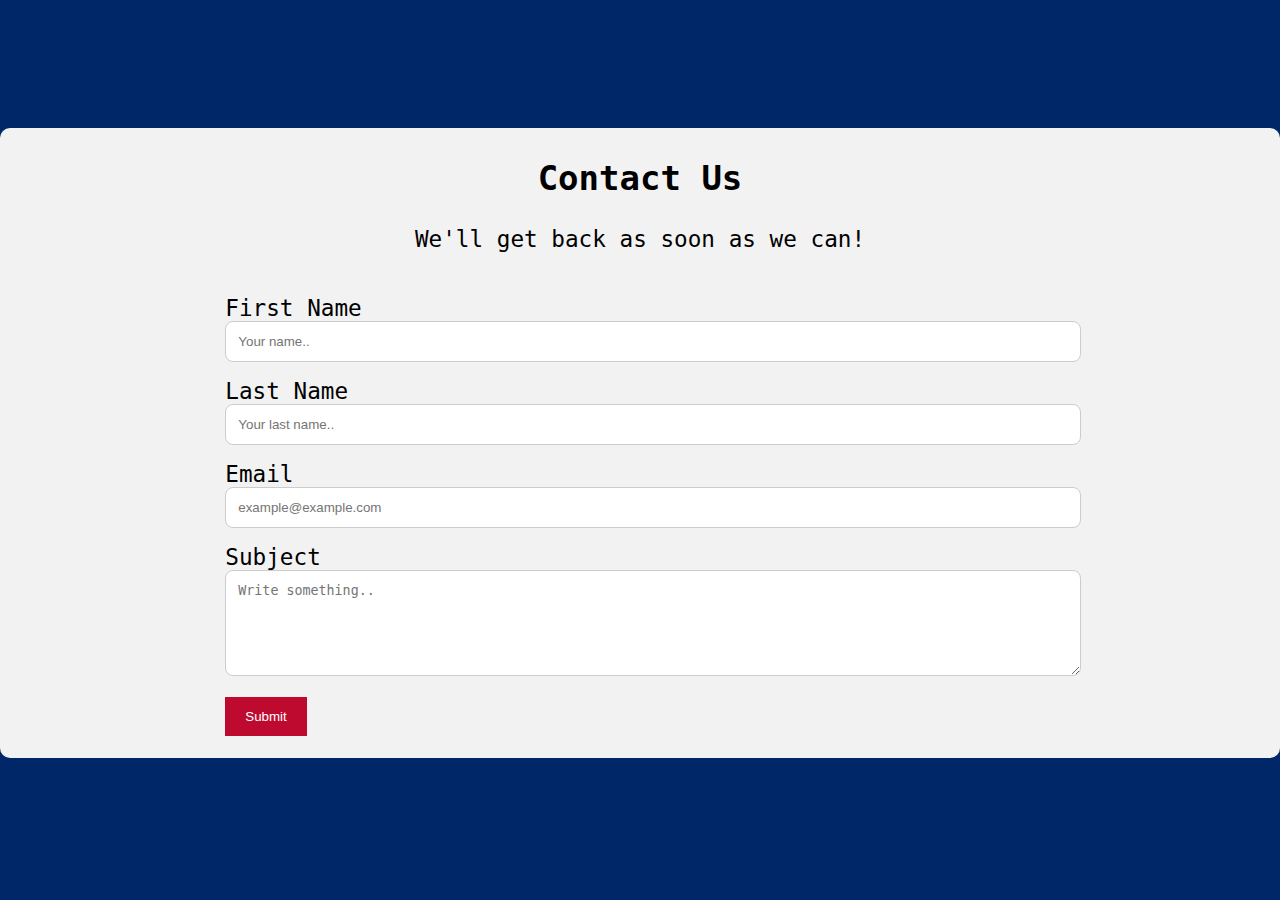
<file: contact.html>
<!DOCTYPE html>
<html lang="en">
<head>
    <title>Contact</title>
    <link rel="stylesheet" href="scripts/style.css">
</head>
<body>

    <div id="resize">
    <div class="container">
    <div style="text-align:center;">
      <h2>Contact Us</h2>
      <p id="p">We'll get back as soon as we can!</p>
    </div>
    <div class="row">
      <div class="column">
        
        <form>
          <label for="fname">First Name</label>
          <input type="text" id="fname" name="firstname" placeholder="Your name..">
          <label for="lname">Last Name</label>
          <input type="text" id="lname" name="lastname" placeholder="Your last name..">
          <label for="email">Email</label>
          <input type="email" id="email" name="email" placeholder="example@example.com">
          <label for="subject">Subject</label>
          <textarea id="subject" name="subject" placeholder="Write something.." style="height: 80px;"></textarea>
          <input type="submit" value="Submit">
        </form>
      </div>
    </div>
  </div>
</div>

</body>
</html>
</file>
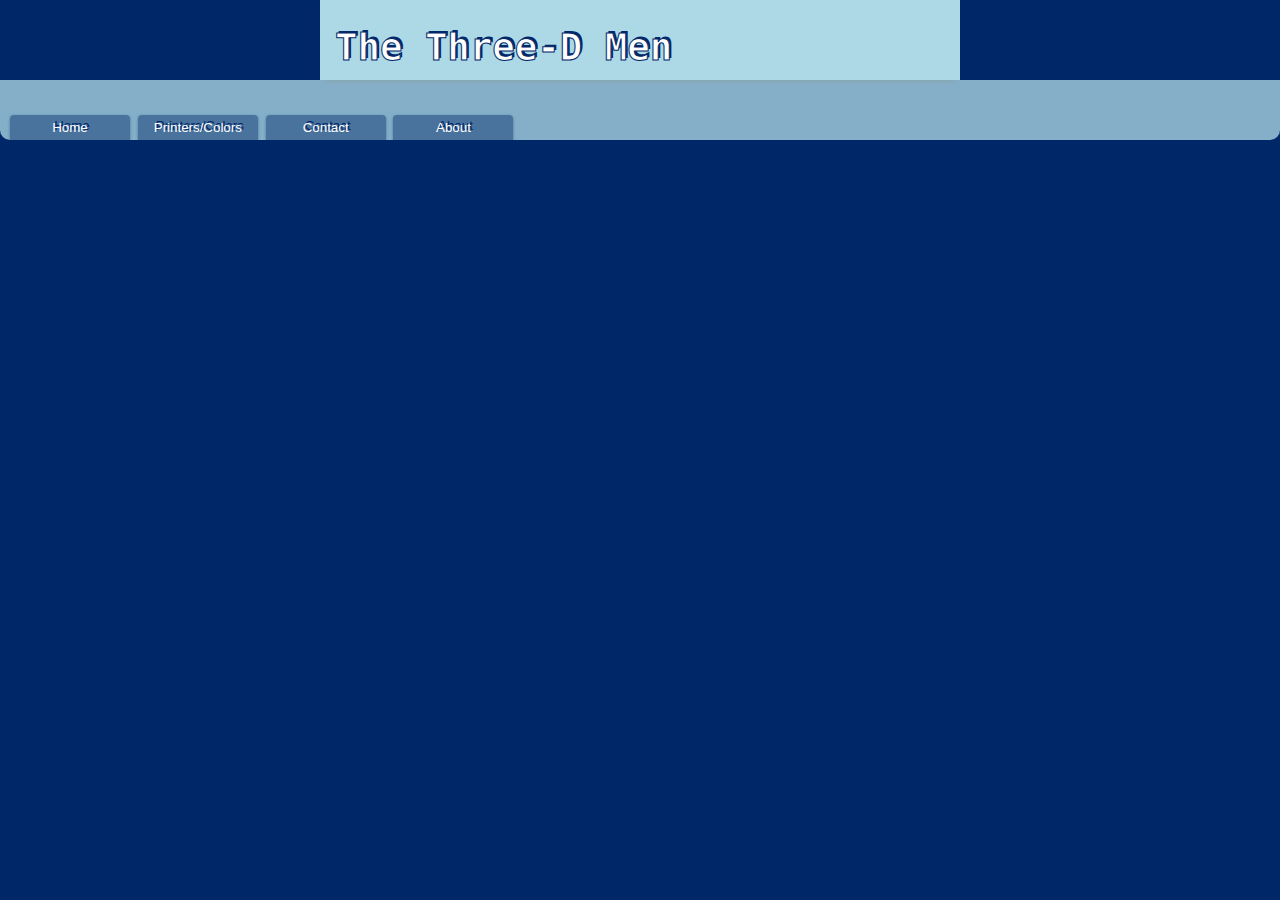
<file: header.html>
<html>
    <head>
        <title>The Three-D Men</title>
        <link rel="icon" type="image/png" sizes="32x32" href="images/favicon-32x32.png">
        <link rel="stylesheet" href="scripts/style.css">
    </head>

    <body>
        <div id="header">
            <div id="header-content">
                <h1 class="title">The Three-D Men</h1>
            </div>
        </div>
        <div id="navigation">
            <div id="nav-container">
                <button class="nav-btn" onclick="location.href='index.html'">Home</button>
                <button class="nav-btn" onclick="location.href='printers.html'">Printers/Colors</button>
                <button class="nav-btn" onclick="location.href='contact.html'">Contact</button>
                <button class="nav-btn" onclick="location.href='about.html'">About</button>
            </div>
        </div>
    </body>
</html>
</file>
<file: scripts/style.css>
body {
  background-color: #002868;
  padding: 0;
  margin: 0;
  font-family: monospace;
}

#container {
  width: 50vw;
  margin: auto;
}

.main {
  padding-top: 15px;
}

#header {
  width: 50vw;
  margin: auto;
  
  position: relative;
  height: 80px;
  
  background-color: rgb(173, 216, 230);

  box-shadow: 0px 6px 5px -4px #000000;
  
}

#header-content {
  position: absolute;
}

#navigation {
  width: auto;
  margin: auto;

  position: relative;
  background:rgba(173, 216, 230, 0.767);
  height: 60px;
  border-radius: 0px 0px 10px 10px;
}

#nav-container {
  position: absolute;
  bottom: 0px;
  left: 10px;
}
.nav-btn {
  background-color: #00286873;
  color: #ffffff;

  border-radius: 4px 4px 0px 0px;
  border-style: none;
  
  text-shadow: 2px -2px 0px #002868;
  width: 120px;
  height: 25px;

  box-shadow: 0px 1px 3px 0px #00286873;
  transition-duration: .15s;
}

.nav-btn:hover {
  background-color: #BF0A30;
  color: #ffffff;
  box-shadow: 0px 2px 5px 0px #00286873;
  cursor: pointer;
}

hr {
  border-style: solid none none none;
  border-width: 1px;
  border-color: #00000050;
}

.title {
  text-align: left;
  padding: 0px;
  padding-left: 15px;
  font-size: 28pt;

  height: auto;
  width: auto;

  color: #ffffff;
  -webkit-text-stroke: 1px #002868;
  text-shadow: 2px -2px 0px #002868;
}

/* Style inputs */

input[type=text], select, textarea {
  width: 100%;
  padding: 12px;
  border: 1px solid #ccc;
  border-radius: 8px;
  margin-bottom: 16px;
  resize: vertical;
}

input[type=email], select, textarea {
  width: 100%;
  padding: 12px;
  border: 1px solid #ccc;
  border-radius: 8px;
  
  margin-bottom: 16px;
  
  
}
input[type=tel], select, textarea {
  width: 100%;
  padding: 12px;
  border: 1px solid #ccc;
  border-radius: 8px;
  
  margin-bottom: 16px;
  
  
}
input[type=file], select, textarea {
  width: 100%;
  padding: 12px;
  border: 1px solid #ccc;
  border-radius: 8px;
  
  margin-bottom: 16px;
  
  
}

input[type=submit] {
  background-color: #BF0A30;
  color: #ffffff;
  padding: 12px 20px;
  border: none;
  cursor: pointer;
}

input[type=submit]:hover {
  background-color: #e2e2e2;
}

/* Style the container/contact section */
#resize{
      width: auto;
      height: 50%;
      margin-left: auto;
      margin-right: auto;
}

.container {
  border-radius: 10px;
  
  /*padding: 15px;*/
  font-size: 17pt;
  margin-left: auto;
  margin-right: auto;
 /* width: 55%;
  height: 50%;*/
  border: 2px solid #00000000;
  margin-top: 10%;
  margin-bottom: auto;
  background-color: #f2f2f2;
}

.row{
  margin-left: auto;
  margin-right: auto;
}
/* Create two columns that float next to eachother */
.column {
  
  width: 65%;
  padding: 20px;
  margin-left: auto;
  margin-right: auto;
}

/* Clear floats after the columns */
.row:after {
  content: "";
  display: table;
  clear: both;
}

/* Responsive layout - when the screen is less than 600px wide, make the two columns stack on top of each other instead of next to each other */
@media screen and (max-width: 600px) {
  .column, input[type=submit] {
    width: 100%;
    margin-top: 0;
  }
}
#back{
  background-color: #BF0A30;
  color: #ffffff;
  padding: 12px 20px;
  border: none;
  cursor: pointer;

}
#back:hover {
  background-color: #e2e2e2;
}
#drop{
  color: blue;
}
#drop:hover{
  color: #BF0A30;
}
#drop:active{
  color: #BF0A30;
}
#bounce{
padding-left: 50px;
padding-right: 50px;
}
#bounce1{
padding-left: 30px;
padding-right: 30px;
}
</file>
